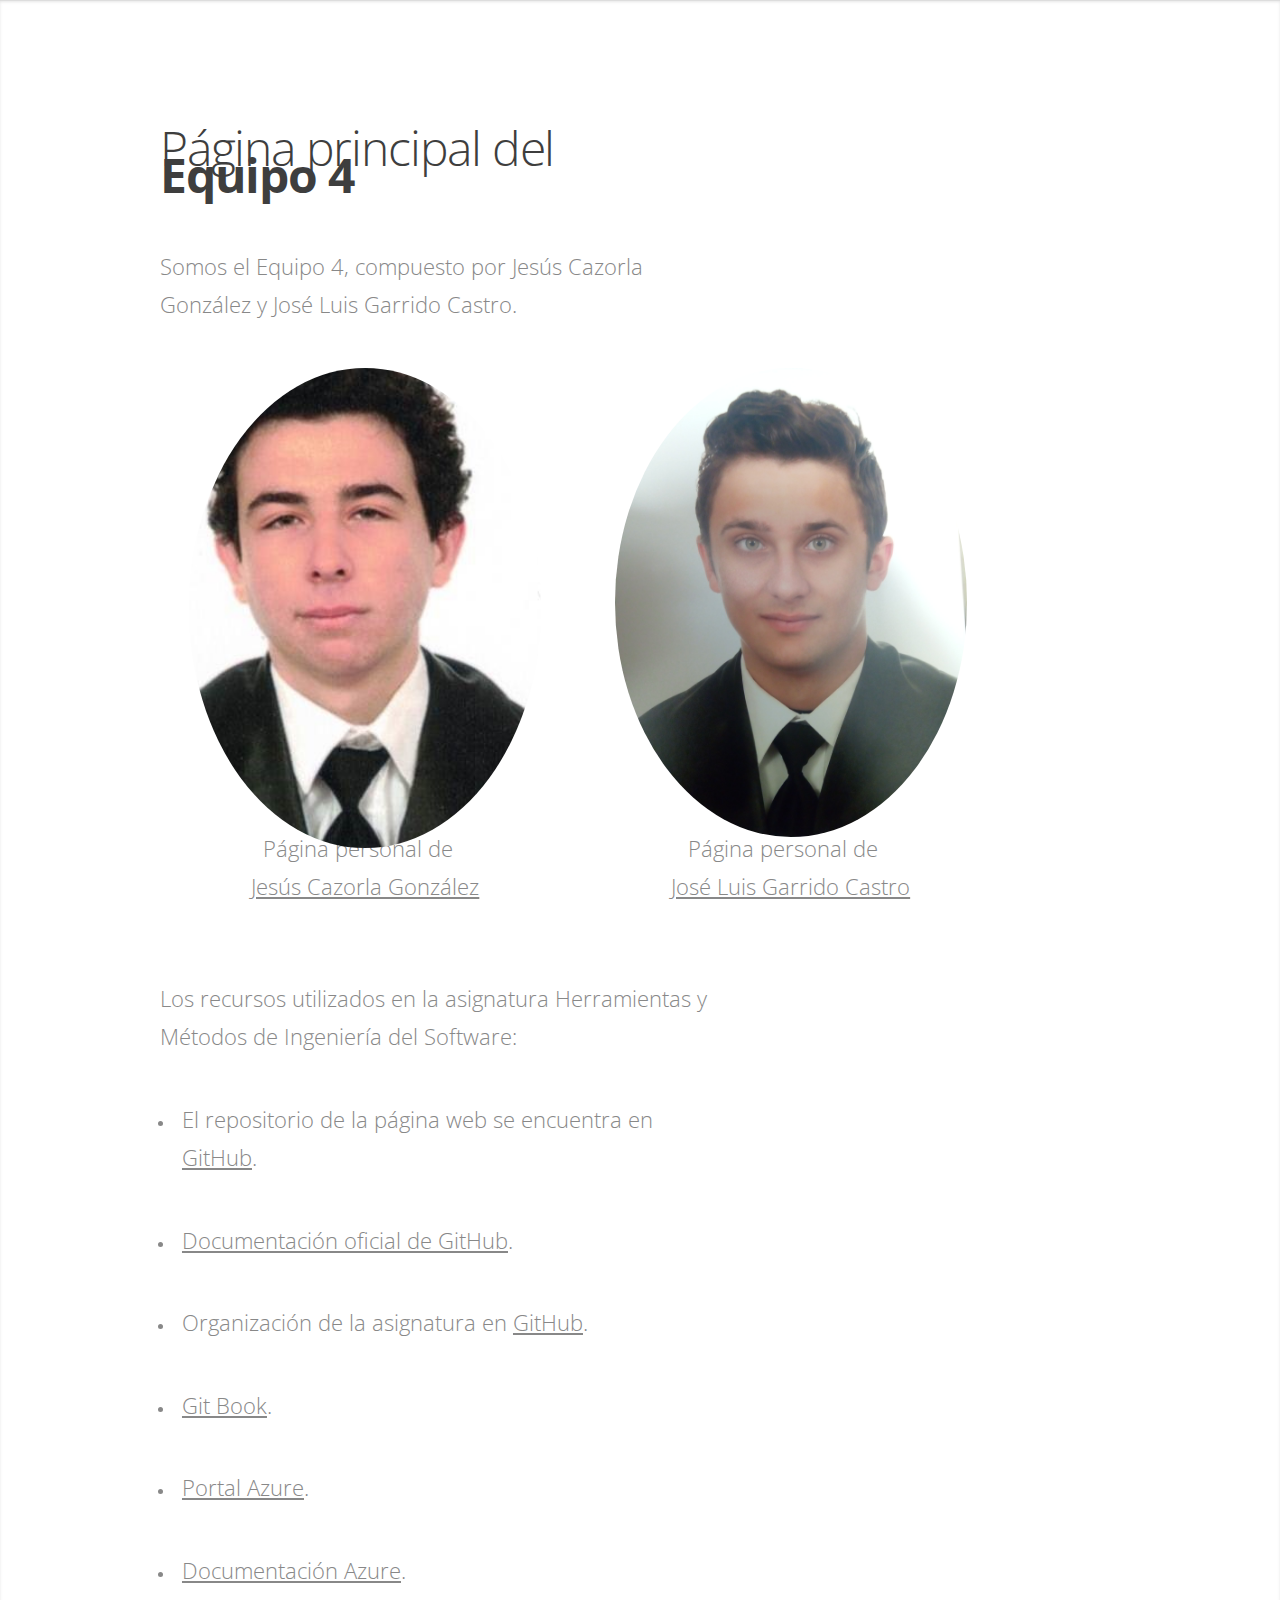
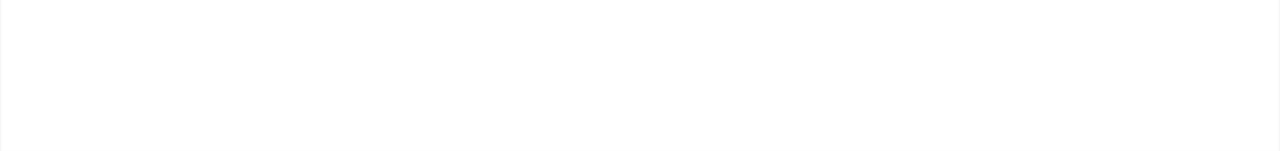
<file: index.html>
<!DOCTYPE HTML>
<html>
	<head>
		<title>Página del Equipo 4 - HMIS</title>
		<meta charset="utf-8" />
		<meta name="viewport" content="width=device-width, initial-scale=1, user-scalable=no" />
		<link rel="stylesheet" href="assets/css/main.css" />
	</head>
	<body class="is-preload">
	
			<!-- Home -->
			<article id="top" class="wrapper style1">
			
				<div class="container">
					<div class="row">
						<div class="col-8 col-7-large col-12-medium">
							<header>
								<h1>Página principal del <strong>Equipo 4</strong></h1>
							</header>
							<p>Somos el Equipo 4, compuesto por Jesús Cazorla González y José Luis Garrido Castro. </p>
							<table>
								<tbody>
								<tr>
								<td>
								<div class="col-4 col-5-large col-12-medium">
								<span class="image fit"><img src="images/foto_jesus.jpg" alt="" /></span>
							</div>	
								<br><br><br><br>	
								<div class = "textoimg">			
								<p>Página personal de</p>
								<div id="pagpersjesus">
								<p><a href="/jesuscazorla.html">Jesús Cazorla González</a></p>
								</div>
								</div>
							
							
								</td>
								<td>
									<div class= "imgjose">
									<div class="col-4 col-5-large col-12-medium">
									<span class="image fit"><img src="images/foto_mia.jpg" alt="" /></span>
									</div>
									<br><br><br><br>
									<div class = "textoimg">
										<p>Página personal de</p>
										<div id="pagpersjose">
										<p><a href="/joseluisgarrido.html">José Luis Garrido Castro</a></p>
										</div>								
									</div>
									</div>
									
							
								</td>
								</tr>
								</tbody>
								</table>
	
							
							
					
							<p>Los recursos utilizados en la asignatura Herramientas y Métodos de Ingeniería del Software:
								<ul>
									<li>
										<p>El repositorio de la página web se encuentra en <a href="https://github.com/hmis-equipo4/PaginaGrupo"> GitHub</a>.</p>
									</li>
									<li>
										<p><a href="https://docs.github.com/es"> Documentación oficial de GitHub</a>.</p>
									</li>
									<li>
										<p>Organización de la asignatura en <a href="https://github.com/ualhmis/">GitHub</a>.</p>
									</li>
									<li>
										<p><a href="https://git-scm.com/book/en/v2"> Git Book</a>.</p>
									</li>
									<li>
										<p><a href="https://azure.microsoft.com/es-es/features/azure-portal/"> Portal Azure</a>.</p>
									</li>
									<li>
										<p><a href="https://docs.microsoft.com/en-us/azure/?product=popular"> Documentación Azure</a>.</p>
									</li>
								
								</ul>
								
						</div>
					</div>
				</div>
			</article>



		<!-- Scripts -->
			<script src="assets/js/jquery.min.js"></script>
			<script src="assets/js/jquery.scrolly.min.js"></script>
			<script src="assets/js/browser.min.js"></script>
			<script src="assets/js/breakpoints.min.js"></script>
			<script src="assets/js/util.js"></script>
			<script src="assets/js/main.js"></script>

	</body>
</html>
</file>
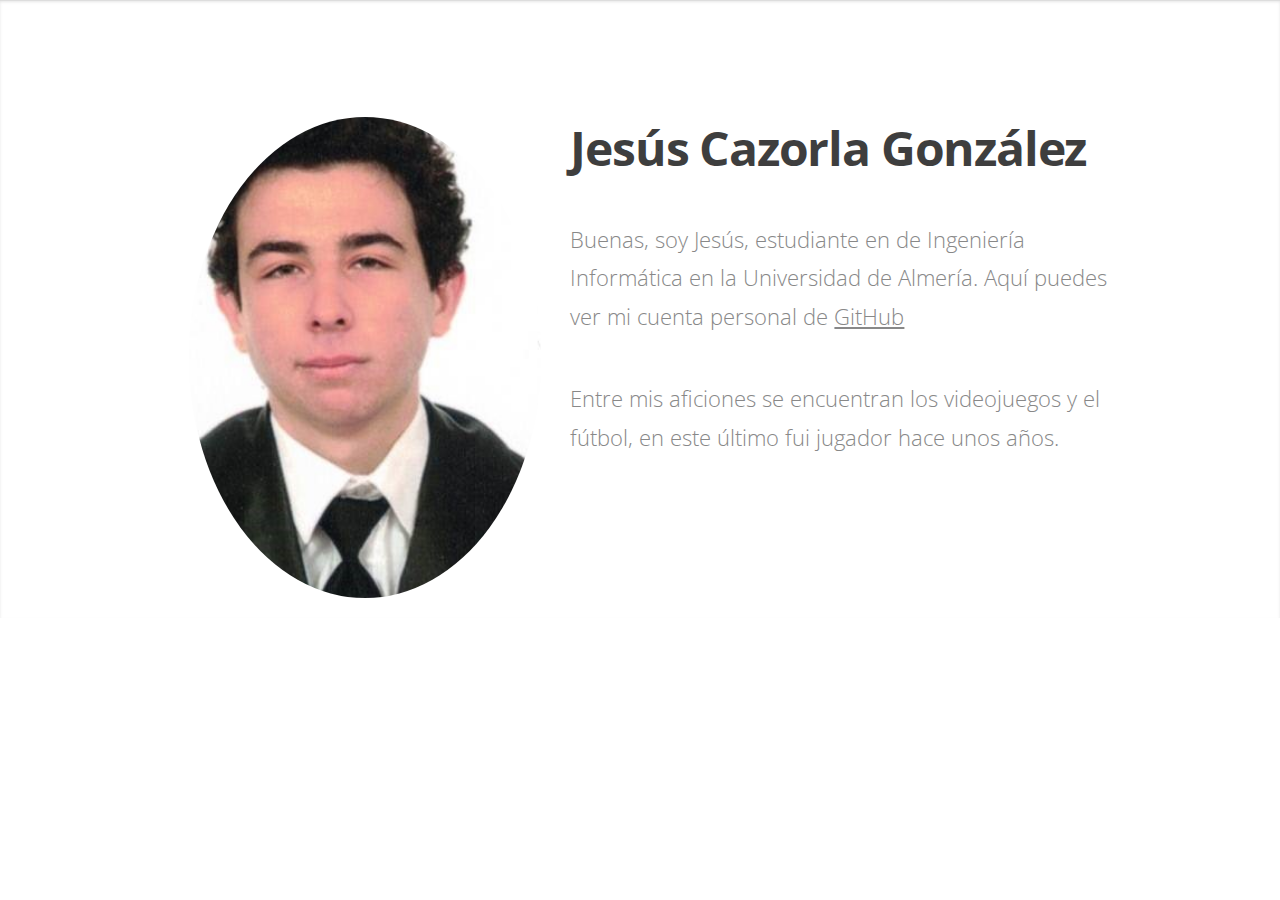
<file: jesuscazorla.html>
<!DOCTYPE HTML>
<!--
	Miniport by HTML5 UP
	html5up.net | @ajlkn
	Free for personal and commercial use under the CCA 3.0 license (html5up.net/license)
-->
<html>
	<head>
		<title>Página Jesús Cazorla</title>
		<meta charset="utf-8" />
		<meta name="viewport" content="width=device-width, initial-scale=1, user-scalable=no" />
		<link rel="stylesheet" href="assets/css/main.css" />
	</head>
	<body class="is-preload">
		<!-- Home -->
			<article id="top" class="wrapper style1">
				<div class="container">
					<div class="row">
						<div class="col-4 col-5-large col-12-medium">
							<span class="image fit"><img src="images/foto_jesus.jpg" alt="" /></span>
						</div>
						<div class="col-8 col-7-large col-12-medium">
							<header>
								<h1><strong>Jesús Cazorla González</strong></h1>
							</header>
							<p></a>Buenas, soy Jesús, estudiante en de Ingeniería Informática en la Universidad de Almería. Aquí puedes ver mi cuenta personal de <a href="https://github.com/jesuscazorla">GitHub</a> 
							<p>Entre mis aficiones se encuentran los videojuegos y el fútbol, en este último fui jugador hace unos años.</p>
							
						</div>
					</div>
				</div>
			</article>
	</body>
</html>
</file>
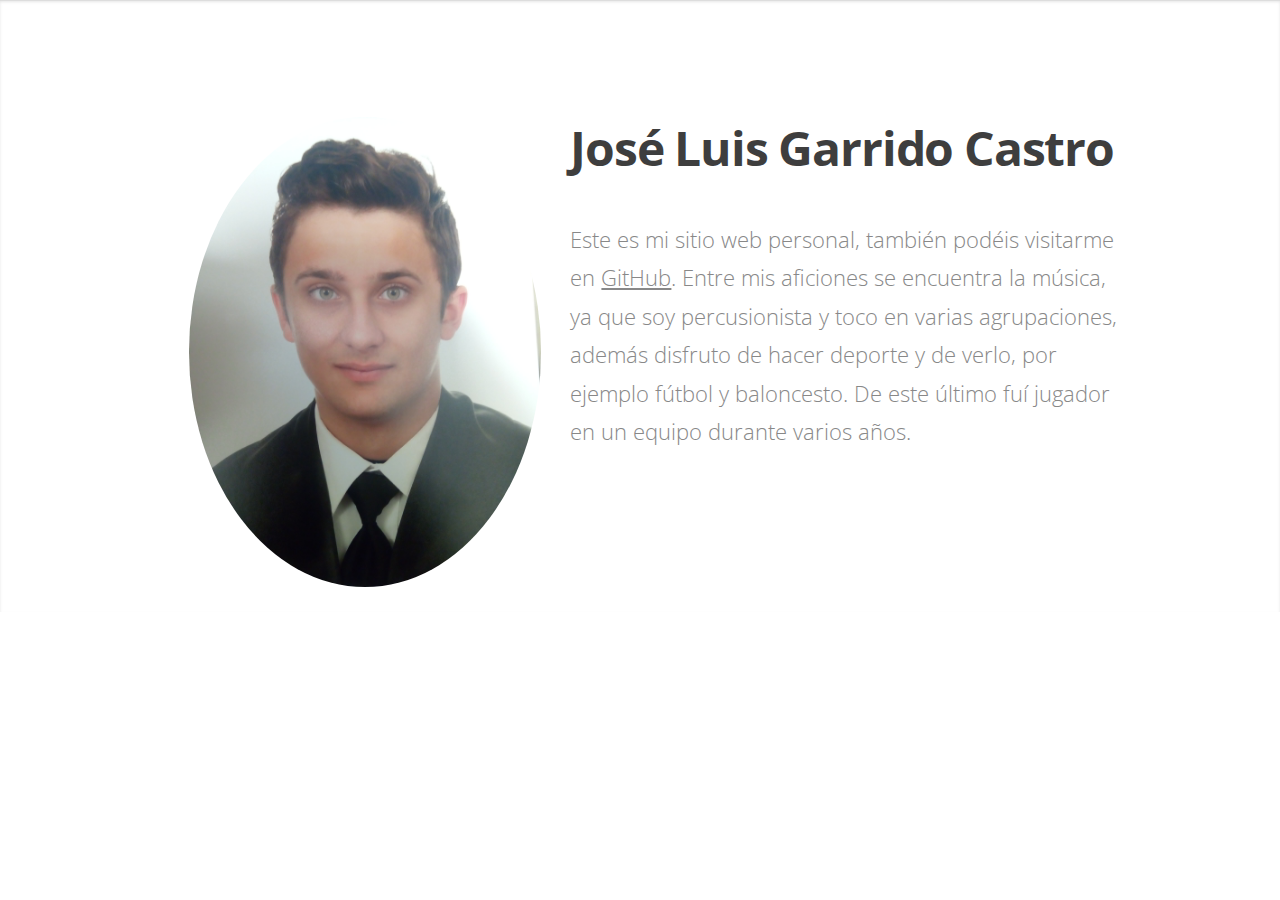
<file: joseluisgarrido.html>
<!DOCTYPE HTML>
<!--
	Miniport by HTML5 UP
	html5up.net | @ajlkn
	Free for personal and commercial use under the CCA 3.0 license (html5up.net/license)
-->
<html>
	<head>
		<title>Página José Luis</title>
		<meta charset="utf-8" />
		<meta name="viewport" content="width=device-width, initial-scale=1, user-scalable=no" />
		<link rel="stylesheet" href="assets/css/main.css" />
	</head>
	<body class="is-preload">
		<!-- Home -->
			<article id="top" class="wrapper style1">
				<div class="container">
					<div class="row">
						<div class="col-4 col-5-large col-12-medium">
							<span class="image fit"><img src="images/foto_mia.jpg" alt="" /></span>
						</div>
						<div class="col-8 col-7-large col-12-medium">
							<header>
								<h1><strong>José Luis Garrido Castro</strong></h1>
							</header>
							<p></a>Este es mi sitio web personal, también podéis visitarme en <a href="https://github.com/selugc4">GitHub</a>. Entre mis aficiones se encuentra la música, ya que soy percusionista y toco en varias agrupaciones, además disfruto de hacer deporte y de verlo, por ejemplo fútbol y baloncesto. De este último fuí jugador en un equipo durante varios años.</p>
						</div>
					</div>
				</div>
			</article>
	</body>
</html>
</file>
<file: assets/css/main.css>
@import url("https://fonts.googleapis.com/css?family=Open+Sans:300,300italic,600,600italic,700");
@import url("fontawesome-all.min.css");

/*
	Miniport by HTML5 UP
	html5up.net | @ajlkn
	Free for personal and commercial use under the CCA 3.0 license (html5up.net/license)
*/

html, body, div, span, applet, object,
iframe, h1, h2, h3, h4, h5, h6, p, blockquote,
pre, a, abbr, acronym, address, big, cite,
code, del, dfn, em, img, ins, kbd, q, s, samp,
small, strike, strong, sub, sup, tt, var, b,
u, i, center, dl, dt, dd, ol, ul, li, fieldset,
form, label, legend, table, caption, tbody,
tfoot, thead, tr, th, td, article, aside,
canvas, details, embed, figure, figcaption,
footer, header, hgroup, menu, nav, output, ruby,
section, summary, time, mark, audio, video {
	margin: 0;
	padding: 0;
	border: 0;
	font-size: 100%;
	font: inherit;
	vertical-align: baseline;}

article, aside, details, figcaption, figure,
footer, header, hgroup, menu, nav, section {
	display: block;}

body {
	line-height: 1;
}

ol, ul {
	list-style: none;
}

blockquote, q {
	quotes: none;
}

	blockquote:before, blockquote:after, q:before, q:after {
		content: '';
		content: none;
	}

table {
	border-collapse: collapse;
	border-spacing: 0;
}

body {
	-webkit-text-size-adjust: none;
}

mark {
	background-color: transparent;
	color: inherit;
}

input::-moz-focus-inner {
	border: 0;
	padding: 0;
}

input, select, textarea {
	-moz-appearance: none;
	-webkit-appearance: none;
	-ms-appearance: none;
	appearance: none;
}

/* Basic */

	html {
		box-sizing: border-box;
	}

	*, *:before, *:after {
		box-sizing: inherit;
	}

	body {
		
	}

		body.is-preload *, body.is-preload *:before, body.is-preload *:after {
			-moz-animation: none !important;
			-webkit-animation: none !important;
			-ms-animation: none !important;
			animation: none !important;
			-moz-transition: none !important;
			-webkit-transition: none !important;
			-ms-transition: none !important;
			transition: none !important;
		}

	body, input, textarea, select {
		font-family: 'Open Sans', sans-serif;
		line-height: 1.85em;
		color: #888;
		font-weight: 300;
		font-size: 13pt;
	}

	a {
		-moz-transition: color .2s ease-in-out;
		-webkit-transition: color .2s ease-in-out;
		-ms-transition: color .2s ease-in-out;
		transition: color .2s ease-in-out;
		color: #43B3E0;
		text-decoration: underline;
	}

		a:hover {
			color: #43bff0 !important;
		}

		a img {
			border: 0;
		}

	b, strong {
		font-weight: 600;
		color: #3e3e3e;
	}

	i, em {
		font-style: italic;
	}

	sub {
		position: relative;
		top: 0.5em;
		font-size: 0.8em;
	}

	sup {
		position: relative;
		top: -0.5em;
		font-size: 0.8em;
	}

	blockquote {
		border-left: solid 0.75em #eee;
		padding: 1em 0 1em 1.5em;
		font-style: italic;
	}

	h1, h2, h3, h4, h5, h6 {
		color: #3e3e3e;
		margin: 0 0 0.75em 0;
	}

	h1 a, h2 a, h3 a, h4 a, h5 a, h6 a {
		text-decoration: none;
		color: inherit;
	}

	h2, h3, h4, h5, h6 {
		font-weight: 700;
	}

	h1 {
		font-size: 3.25em;
		letter-spacing: -0.025em;
		font-weight: 300;
	}

		h1 strong {
			font-weight: 700;
		}

	h2 {
		font-size: 2em;
		letter-spacing: -0.015em;
	}

	h3 {
		font-size: 1.5em;
		letter-spacing: -0.015em;
	}

	em, i {
		font-style: italic;
	}

	br.clear {
		clear: both;
	}

	hr {
		border: 0;
		border-top: solid 1px #444;
		border-top-color: rgba(0, 0, 0, 0.35);
		box-shadow: 0px 1px 0px 0px rgba(255, 255, 255, 0.1);
		height: 1px;
		margin: 3em 0;
	}

	p, ul, ol, dl, table {
		margin-bottom: 2em;
	}

	header {
		margin: 0 0 3em 0;
	}

		header > p {
			font-size: 1.25em;
			margin: 0;
		}

	footer {
		margin: 3em 0 0 0;
	}

		footer > p {
			font-size: 1.25em;
		}

/* Container */

	.container {
		margin: 0 auto;
		max-width: calc(100% - 50px);
		width: 1200px;
	}

		.container.medium {
			width: 900px;
		}

		@media screen and (max-width: 1680px) {

			.container {
				width: 1200px;
			}

				.container.medium {
					width: 900px;
				}

		}

		@media screen and (max-width: 1280px) {

			.container {
				width: 960px;
			}

				.container.medium {
					width: 720px;
				}

		}

		@media screen and (max-width: 980px) {

			.container {
				width: 100%;
			}

				.container.medium {
					width: 75%;
				}

		}

		@media screen and (max-width: 736px) {

			.container {
				width: 100%;
				max-width: calc(100% - 30px);
			}

				.container.medium {
					width: 100%;
				}

		}

/* Row */

	.row {
		display: flex;
		flex-wrap: wrap;
		box-sizing: border-box;
		align-items: stretch;
	}

		.row > * {
			box-sizing: border-box;
		}

		.row.gtr-uniform > * > :last-child {
			margin-bottom: 0;
		}

		.row.aln-left {
			justify-content: flex-start;
		}

		.row.aln-center {
			justify-content: center;
		}

		.row.aln-right {
			justify-content: flex-end;
		}

		.row.aln-top {
			align-items: flex-start;
		}

		.row.aln-middle {
			align-items: center;
		}

		.row.aln-bottom {
			align-items: flex-end;
		}

		.row > .imp {
			order: -1;
		}

		.row > .col-1 {
			width: 8.33333%;
		}

		.row > .off-1 {
			margin-left: 8.33333%;
		}

		.row > .col-2 {
			width: 16.66667%;
		}

		.row > .off-2 {
			margin-left: 16.66667%;
		}

		.row > .col-3 {
			width: 25%;
		}

		.row > .off-3 {
			margin-left: 25%;
		}

		.row > .col-4 {
			width: 33.33333%;
		}

		.row > .off-4 {
			margin-left: 33.33333%;
		}

		.row > .col-5 {
			width: 41.66667%;
		}

		.row > .off-5 {
			margin-left: 41.66667%;
		}

		.row > .col-6 {
			width: 50%;
		}

		.row > .off-6 {
			margin-left: 50%;
		}

		.row > .col-7 {
			width: 58.33333%;
		}

		.row > .off-7 {
			margin-left: 58.33333%;
		}

		.row > .col-8 {
			width: 66.66667%;
		}

		.row > .off-8 {
			margin-left: 66.66667%;
		}

		.row > .col-9 {
			width: 75%;
		}

		.row > .off-9 {
			margin-left: 75%;
		}

		.row > .col-10 {
			width: 83.33333%;
		}

		.row > .off-10 {
			margin-left: 83.33333%;
		}

		.row > .col-11 {
			width: 91.66667%;
		}

		.row > .off-11 {
			margin-left: 91.66667%;
		}

		.row > .col-12 {
			width: 100%;
		}

		.row > .off-12 {
			margin-left: 100%;
		}

		.row.gtr-0 {
			margin-top: 0px;
			margin-left: 0px;
		}

			.row.gtr-0 > * {
				padding: 0px 0 0 0px;
			}

			.row.gtr-0.gtr-uniform {
				margin-top: 0px;
			}

				.row.gtr-0.gtr-uniform > * {
					padding-top: 0px;
				}

		.row.gtr-25 {
			margin-top: -6.25px;
			margin-left: -6.25px;
		}

			.row.gtr-25 > * {
				padding: 6.25px 0 0 6.25px;
			}

			.row.gtr-25.gtr-uniform {
				margin-top: -6.25px;
			}

				.row.gtr-25.gtr-uniform > * {
					padding-top: 6.25px;
				}

		.row.gtr-50 {
			margin-top: -12.5px;
			margin-left: -12.5px;
		}

			.row.gtr-50 > * {
				padding: 12.5px 0 0 12.5px;
			}

			.row.gtr-50.gtr-uniform {
				margin-top: -12.5px;
			}

				.row.gtr-50.gtr-uniform > * {
					padding-top: 12.5px;
				}

		.row {
			margin-top: -25px;
			margin-left: -25px;
		}

			.row > * {
				padding: 25px 0 0 25px;
			}

			.row.gtr-uniform {
				margin-top: -25px;
			}

				.row.gtr-uniform > * {
					padding-top: 25px;
				}

		.row.gtr-150 {
			margin-top: -37.5px;
			margin-left: -37.5px;
		}

			.row.gtr-150 > * {
				padding: 37.5px 0 0 37.5px;
			}

			.row.gtr-150.gtr-uniform {
				margin-top: -37.5px;
			}

				.row.gtr-150.gtr-uniform > * {
					padding-top: 37.5px;
				}

		.row.gtr-200 {
			margin-top: -50px;
			margin-left: -50px;
		}

			.row.gtr-200 > * {
				padding: 50px 0 0 50px;
			}

			.row.gtr-200.gtr-uniform {
				margin-top: -50px;
			}

				.row.gtr-200.gtr-uniform > * {
					padding-top: 50px;
				}

		@media screen and (max-width: 1680px) {

			.row {
				display: flex;
				flex-wrap: wrap;
				box-sizing: border-box;
				align-items: stretch;
			}

				.row > * {
					box-sizing: border-box;
				}

				.row.gtr-uniform > * > :last-child {
					margin-bottom: 0;
				}

				.row.aln-left {
					justify-content: flex-start;
				}

				.row.aln-center {
					justify-content: center;
				}

				.row.aln-right {
					justify-content: flex-end;
				}

				.row.aln-top {
					align-items: flex-start;
				}

				.row.aln-middle {
					align-items: center;
				}

				.row.aln-bottom {
					align-items: flex-end;
				}

				.row > .imp-xlarge {
					order: -1;
				}

				.row > .col-1-xlarge {
					width: 8.33333%;
				}

				.row > .off-1-xlarge {
					margin-left: 8.33333%;
				}

				.row > .col-2-xlarge {
					width: 16.66667%;
				}

				.row > .off-2-xlarge {
					margin-left: 16.66667%;
				}

				.row > .col-3-xlarge {
					width: 25%;
				}

				.row > .off-3-xlarge {
					margin-left: 25%;
				}

				.row > .col-4-xlarge {
					width: 33.33333%;
				}

				.row > .off-4-xlarge {
					margin-left: 33.33333%;
				}

				.row > .col-5-xlarge {
					width: 41.66667%;
				}

				.row > .off-5-xlarge {
					margin-left: 41.66667%;
				}

				.row > .col-6-xlarge {
					width: 50%;
				}

				.row > .off-6-xlarge {
					margin-left: 50%;
				}

				.row > .col-7-xlarge {
					width: 58.33333%;
				}

				.row > .off-7-xlarge {
					margin-left: 58.33333%;
				}

				.row > .col-8-xlarge {
					width: 66.66667%;
				}

				.row > .off-8-xlarge {
					margin-left: 66.66667%;
				}

				.row > .col-9-xlarge {
					width: 75%;
				}

				.row > .off-9-xlarge {
					margin-left: 75%;
				}

				.row > .col-10-xlarge {
					width: 83.33333%;
				}

				.row > .off-10-xlarge {
					margin-left: 83.33333%;
				}

				.row > .col-11-xlarge {
					width: 91.66667%;
				}

				.row > .off-11-xlarge {
					margin-left: 91.66667%;
				}

				.row > .col-12-xlarge {
					width: 100%;
				}

				.row > .off-12-xlarge {
					margin-left: 100%;
				}

				.row.gtr-0 {
					margin-top: 0px;
					margin-left: 0px;
				}

					.row.gtr-0 > * {
						padding: 0px 0 0 0px;
					}

					.row.gtr-0.gtr-uniform {
						margin-top: 0px;
					}

						.row.gtr-0.gtr-uniform > * {
							padding-top: 0px;
						}

				.row.gtr-25 {
					margin-top: -6.25px;
					margin-left: -6.25px;
				}

					.row.gtr-25 > * {
						padding: 6.25px 0 0 6.25px;
					}

					.row.gtr-25.gtr-uniform {
						margin-top: -6.25px;
					}

						.row.gtr-25.gtr-uniform > * {
							padding-top: 6.25px;
						}

				.row.gtr-50 {
					margin-top: -12.5px;
					margin-left: -12.5px;
				}

					.row.gtr-50 > * {
						padding: 12.5px 0 0 12.5px;
					}

					.row.gtr-50.gtr-uniform {
						margin-top: -12.5px;
					}

						.row.gtr-50.gtr-uniform > * {
							padding-top: 12.5px;
						}

				.row {
					margin-top: -25px;
					margin-left: -25px;
				}

					.row > * {
						padding: 25px 0 0 25px;
					}

					.row.gtr-uniform {
						margin-top: -25px;
					}

						.row.gtr-uniform > * {
							padding-top: 25px;
						}

				.row.gtr-150 {
					margin-top: -37.5px;
					margin-left: -37.5px;
				}

					.row.gtr-150 > * {
						padding: 37.5px 0 0 37.5px;
					}

					.row.gtr-150.gtr-uniform {
						margin-top: -37.5px;
					}

						.row.gtr-150.gtr-uniform > * {
							padding-top: 37.5px;
						}

				.row.gtr-200 {
					margin-top: -50px;
					margin-left: -50px;
				}

					.row.gtr-200 > * {
						padding: 50px 0 0 50px;
					}

					.row.gtr-200.gtr-uniform {
						margin-top: -50px;
					}

						.row.gtr-200.gtr-uniform > * {
							padding-top: 50px;
						}

		}

		@media screen and (max-width: 1280px) {

			.row {
				display: flex;
				flex-wrap: wrap;
				box-sizing: border-box;
				align-items: stretch;
			}

				.row > * {
					box-sizing: border-box;
				}

				.row.gtr-uniform > * > :last-child {
					margin-bottom: 0;
				}

				.row.aln-left {
					justify-content: flex-start;
				}

				.row.aln-center {
					justify-content: center;
				}

				.row.aln-right {
					justify-content: flex-end;
				}

				.row.aln-top {
					align-items: flex-start;
				}

				.row.aln-middle {
					align-items: center;
				}

				.row.aln-bottom {
					align-items: flex-end;
				}

				.row > .imp-large {
					order: -1;
				}

				.row > .col-1-large {
					width: 8.33333%;
				}

				.row > .off-1-large {
					margin-left: 8.33333%;
				}

				.row > .col-2-large {
					width: 16.66667%;
				}

				.row > .off-2-large {
					margin-left: 16.66667%;
				}

				.row > .col-3-large {
					width: 25%;
				}

				.row > .off-3-large {
					margin-left: 25%;
				}

				.row > .col-4-large {
					width: 33.33333%;
				}

				.row > .off-4-large {
					margin-left: 33.33333%;
				}

				.row > .col-5-large {
					width: 41.66667%;
				}

				.row > .off-5-large {
					margin-left: 41.66667%;
				}

				.row > .col-6-large {
					width: 50%;
				}

				.row > .off-6-large {
					margin-left: 50%;
				}

				.row > .col-7-large {
					width: 58.33333%;
				}

				.row > .off-7-large {
					margin-left: 58.33333%;
				}

				.row > .col-8-large {
					width: 66.66667%;
				}

				.row > .off-8-large {
					margin-left: 66.66667%;
				}

				.row > .col-9-large {
					width: 75%;
				}

				.row > .off-9-large {
					margin-left: 75%;
				}

				.row > .col-10-large {
					width: 83.33333%;
				}

				.row > .off-10-large {
					margin-left: 83.33333%;
				}

				.row > .col-11-large {
					width: 91.66667%;
				}

				.row > .off-11-large {
					margin-left: 91.66667%;
				}

				.row > .col-12-large {
					width: 100%;
				}

				.row > .off-12-large {
					margin-left: 100%;
				}

				.row.gtr-0 {
					margin-top: 0px;
					margin-left: 0px;
				}

					.row.gtr-0 > * {
						padding: 0px 0 0 0px;
					}

					.row.gtr-0.gtr-uniform {
						margin-top: 0px;
					}

						.row.gtr-0.gtr-uniform > * {
							padding-top: 0px;
						}

				.row.gtr-25 {
					margin-top: -6.25px;
					margin-left: -6.25px;
				}

					.row.gtr-25 > * {
						padding: 6.25px 0 0 6.25px;
					}

					.row.gtr-25.gtr-uniform {
						margin-top: -6.25px;
					}

						.row.gtr-25.gtr-uniform > * {
							padding-top: 6.25px;
						}

				.row.gtr-50 {
					margin-top: -12.5px;
					margin-left: -12.5px;
				}

					.row.gtr-50 > * {
						padding: 12.5px 0 0 12.5px;
					}

					.row.gtr-50.gtr-uniform {
						margin-top: -12.5px;
					}

						.row.gtr-50.gtr-uniform > * {
							padding-top: 12.5px;
						}

				.row {
					margin-top: -25px;
					margin-left: -25px;
				}

					.row > * {
						padding: 25px 0 0 25px;
					}

					.row.gtr-uniform {
						margin-top: -25px;
					}

						.row.gtr-uniform > * {
							padding-top: 25px;
						}

				.row.gtr-150 {
					margin-top: -37.5px;
					margin-left: -37.5px;
				}

					.row.gtr-150 > * {
						padding: 37.5px 0 0 37.5px;
					}

					.row.gtr-150.gtr-uniform {
						margin-top: -37.5px;
					}

						.row.gtr-150.gtr-uniform > * {
							padding-top: 37.5px;
						}

				.row.gtr-200 {
					margin-top: -50px;
					margin-left: -50px;
				}

					.row.gtr-200 > * {
						padding: 50px 0 0 50px;
					}

					.row.gtr-200.gtr-uniform {
						margin-top: -50px;
					}

						.row.gtr-200.gtr-uniform > * {
							padding-top: 50px;
						}

		}

		@media screen and (max-width: 980px) {

			.row {
				display: flex;
				flex-wrap: wrap;
				box-sizing: border-box;
				align-items: stretch;
			}

				.row > * {
					box-sizing: border-box;
				}

				.row.gtr-uniform > * > :last-child {
					margin-bottom: 0;
				}

				.row.aln-left {
					justify-content: flex-start;
				}

				.row.aln-center {
					justify-content: center;
				}

				.row.aln-right {
					justify-content: flex-end;
				}

				.row.aln-top {
					align-items: flex-start;
				}

				.row.aln-middle {
					align-items: center;
				}

				.row.aln-bottom {
					align-items: flex-end;
				}

				.row > .imp-medium {
					order: -1;
				}

				.row > .col-1-medium {
					width: 8.33333%;
				}

				.row > .off-1-medium {
					margin-left: 8.33333%;
				}

				.row > .col-2-medium {
					width: 16.66667%;
				}

				.row > .off-2-medium {
					margin-left: 16.66667%;
				}

				.row > .col-3-medium {
					width: 25%;
				}

				.row > .off-3-medium {
					margin-left: 25%;
				}

				.row > .col-4-medium {
					width: 33.33333%;
				}

				.row > .off-4-medium {
					margin-left: 33.33333%;
				}

				.row > .col-5-medium {
					width: 41.66667%;
				}

				.row > .off-5-medium {
					margin-left: 41.66667%;
				}

				.row > .col-6-medium {
					width: 50%;
				}

				.row > .off-6-medium {
					margin-left: 50%;
				}

				.row > .col-7-medium {
					width: 58.33333%;
				}

				.row > .off-7-medium {
					margin-left: 58.33333%;
				}

				.row > .col-8-medium {
					width: 66.66667%;
				}

				.row > .off-8-medium {
					margin-left: 66.66667%;
				}

				.row > .col-9-medium {
					width: 75%;
				}

				.row > .off-9-medium {
					margin-left: 75%;
				}

				.row > .col-10-medium {
					width: 83.33333%;
				}

				.row > .off-10-medium {
					margin-left: 83.33333%;
				}

				.row > .col-11-medium {
					width: 91.66667%;
				}

				.row > .off-11-medium {
					margin-left: 91.66667%;
				}

				.row > .col-12-medium {
					width: 100%;
				}

				.row > .off-12-medium {
					margin-left: 100%;
				}

				.row.gtr-0 {
					margin-top: 0px;
					margin-left: 0px;
				}

					.row.gtr-0 > * {
						padding: 0px 0 0 0px;
					}

					.row.gtr-0.gtr-uniform {
						margin-top: 0px;
					}

						.row.gtr-0.gtr-uniform > * {
							padding-top: 0px;
						}

				.row.gtr-25 {
					margin-top: -6.25px;
					margin-left: -6.25px;
				}

					.row.gtr-25 > * {
						padding: 6.25px 0 0 6.25px;
					}

					.row.gtr-25.gtr-uniform {
						margin-top: -6.25px;
					}

						.row.gtr-25.gtr-uniform > * {
							padding-top: 6.25px;
						}

				.row.gtr-50 {
					margin-top: -12.5px;
					margin-left: -12.5px;
				}

					.row.gtr-50 > * {
						padding: 12.5px 0 0 12.5px;
					}

					.row.gtr-50.gtr-uniform {
						margin-top: -12.5px;
					}

						.row.gtr-50.gtr-uniform > * {
							padding-top: 12.5px;
						}

				.row {
					margin-top: -25px;
					margin-left: -25px;
				}

					.row > * {
						padding: 25px 0 0 25px;
					}

					.row.gtr-uniform {
						margin-top: -25px;
					}

						.row.gtr-uniform > * {
							padding-top: 25px;
						}

				.row.gtr-150 {
					margin-top: -37.5px;
					margin-left: -37.5px;
				}

					.row.gtr-150 > * {
						padding: 37.5px 0 0 37.5px;
					}

					.row.gtr-150.gtr-uniform {
						margin-top: -37.5px;
					}

						.row.gtr-150.gtr-uniform > * {
							padding-top: 37.5px;
						}

				.row.gtr-200 {
					margin-top: -50px;
					margin-left: -50px;
				}

					.row.gtr-200 > * {
						padding: 50px 0 0 50px;
					}

					.row.gtr-200.gtr-uniform {
						margin-top: -50px;
					}

						.row.gtr-200.gtr-uniform > * {
							padding-top: 50px;
						}

		}

		@media screen and (max-width: 736px) {

			.row {
				display: flex;
				flex-wrap: wrap;
				box-sizing: border-box;
				align-items: stretch;
			}

				.row > * {
					box-sizing: border-box;
				}

				.row.gtr-uniform > * > :last-child {
					margin-bottom: 0;
				}

				.row.aln-left {
					justify-content: flex-start;
				}

				.row.aln-center {
					justify-content: center;
				}

				.row.aln-right {
					justify-content: flex-end;
				}

				.row.aln-top {
					align-items: flex-start;
				}

				.row.aln-middle {
					align-items: center;
				}

				.row.aln-bottom {
					align-items: flex-end;
				}

				.row > .imp-small {
					order: -1;
				}

				.row > .col-1-small {
					width: 8.33333%;
				}

				.row > .off-1-small {
					margin-left: 8.33333%;
				}

				.row > .col-2-small {
					width: 16.66667%;
				}

				.row > .off-2-small {
					margin-left: 16.66667%;
				}

				.row > .col-3-small {
					width: 25%;
				}

				.row > .off-3-small {
					margin-left: 25%;
				}

				.row > .col-4-small {
					width: 33.33333%;
				}

				.row > .off-4-small {
					margin-left: 33.33333%;
				}

				.row > .col-5-small {
					width: 41.66667%;
				}

				.row > .off-5-small {
					margin-left: 41.66667%;
				}

				.row > .col-6-small {
					width: 50%;
				}

				.row > .off-6-small {
					margin-left: 50%;
				}

				.row > .col-7-small {
					width: 58.33333%;
				}

				.row > .off-7-small {
					margin-left: 58.33333%;
				}

				.row > .col-8-small {
					width: 66.66667%;
				}

				.row > .off-8-small {
					margin-left: 66.66667%;
				}

				.row > .col-9-small {
					width: 75%;
				}

				.row > .off-9-small {
					margin-left: 75%;
				}

				.row > .col-10-small {
					width: 83.33333%;
				}

				.row > .off-10-small {
					margin-left: 83.33333%;
				}

				.row > .col-11-small {
					width: 91.66667%;
				}

				.row > .off-11-small {
					margin-left: 91.66667%;
				}

				.row > .col-12-small {
					width: 100%;
				}

				.row > .off-12-small {
					margin-left: 100%;
				}

				.row.gtr-0 {
					margin-top: 0px;
					margin-left: 0px;
				}

					.row.gtr-0 > * {
						padding: 0px 0 0 0px;
					}

					.row.gtr-0.gtr-uniform {
						margin-top: 0px;
					}

						.row.gtr-0.gtr-uniform > * {
							padding-top: 0px;
						}

				.row.gtr-25 {
					margin-top: -3.75px;
					margin-left: -3.75px;
				}

					.row.gtr-25 > * {
						padding: 3.75px 0 0 3.75px;
					}

					.row.gtr-25.gtr-uniform {
						margin-top: -3.75px;
					}

						.row.gtr-25.gtr-uniform > * {
							padding-top: 3.75px;
						}

				.row.gtr-50 {
					margin-top: -7.5px;
					margin-left: -7.5px;
				}

					.row.gtr-50 > * {
						padding: 7.5px 0 0 7.5px;
					}

					.row.gtr-50.gtr-uniform {
						margin-top: -7.5px;
					}

						.row.gtr-50.gtr-uniform > * {
							padding-top: 7.5px;
						}

				.row {
					margin-top: -15px;
					margin-left: -15px;
				}

					.row > * {
						padding: 15px 0 0 15px;
					}

					.row.gtr-uniform {
						margin-top: -15px;
					}

						.row.gtr-uniform > * {
							padding-top: 15px;
						}

				.row.gtr-150 {
					margin-top: -22.5px;
					margin-left: -22.5px;
				}

					.row.gtr-150 > * {
						padding: 22.5px 0 0 22.5px;
					}

					.row.gtr-150.gtr-uniform {
						margin-top: -22.5px;
					}

						.row.gtr-150.gtr-uniform > * {
							padding-top: 22.5px;
						}

				.row.gtr-200 {
					margin-top: -30px;
					margin-left: -30px;
				}

					.row.gtr-200 > * {
						padding: 30px 0 0 30px;
					}

					.row.gtr-200.gtr-uniform {
						margin-top: -30px;
					}

						.row.gtr-200.gtr-uniform > * {
							padding-top: 30px;
						}

		}

/* Form */

	form label {
		color: #3e3e3e;
		font-weight: 700;
		display: block;
		margin: 0 0 0.5em 0;
	}

	form input[type=text],
	form input[type=email],
	form input[type=password],
	form select,
	form textarea {
		-moz-transition: background .2s ease-in-out, box-shadow .2s ease-in-out;
		-webkit-transition: background .2s ease-in-out, box-shadow .2s ease-in-out;
		-ms-transition: background .2s ease-in-out, box-shadow .2s ease-in-out;
		transition: background .2s ease-in-out, box-shadow .2s ease-in-out;
		-webkit-appearance: none;
		display: block;
		border: 0;
		padding: 0.75em;
		font-size: 1em;
		border-radius: 8px;
		border: solid 1px #ddd;
		background: #fff;
		color: #bbb;
		box-shadow: inset 0px 2px 3px 1px rgba(0, 0, 0, 0.05), 0px 1px 0px 0px rgba(255, 255, 255, 0.025);
		width: 100%;
	}

		form input[type=text]:focus,
		form input[type=email]:focus,
		form input[type=password]:focus,
		form select:focus,
		form textarea:focus {
			background: #fafafa;
			box-shadow: inset 0px 2px 5px 0px rgba(0, 0, 0, 0.05), 0px 1px 0px 0px rgba(255, 255, 255, 0.025), inset 0px 0px 2px 1px #43bff0;
		}

	form textarea {
		height: 15em;
	}

	form .actions:last-child {
		margin-bottom: 0;
	}

	form ::-webkit-input-placeholder {
		color: #555 !important;
	}

	form :-moz-placeholder {
		color: #555 !important;
	}

	form ::-moz-placeholder {
		color: #555 !important;
	}

	form :-ms-input-placeholder {
		color: #555 !important;
	}

	form ::-moz-focus-inner {
		border: 0;
	}

/* Tables */

	table {
		width: 100%;
	}

	table tr p{
		text-align: center;
		margin-bottom: ;
		
	}
		table.default {
			width: 100%;
		}

			table.default tr {
				border-top: solid 1px #eee;
			}

				table.default tr:first-child {
					border-top: 0;
				}

			table.default td {
				padding: 5em 1em 0.5em 1em;
			}

			table.default th {
				text-align: left;
				padding: 0.5em 1em 0.5em 1em;
				font-weight: 600;
				margin: 0 0 1em 0;
			}

			table.default thead {
				background: #4f4f4f;
				color: #fff;
			}

/* Section/Article */

	section, article {
		margin-bottom: 3em;
	}

	section > :last-child,
	article > :last-child,
	section:last-child,
	article:last-child {
		margin-bottom: 0;
	}

/* Image */

	.image {
		display: inline-block;
		position: relative;
	}

		.image img {
			display: block;
			width: 100%;
			margin-left: 2em;
		}

		.image.fit {
			display: block;
			width: 100%;
		
		}

		.image.featured {
			display: block;
			width: 100%;
			margin: 0 0 2em 0;
		}

		.image.left {
			float: left;
			margin: 0 2em 2em 0;
		}

		.image.centered {
			display: block;
			margin: 0 0 2em 0;
		}

			.image.centered img {
				margin: 0 auto;
				width: auto;
			}

/* Button */

	input[type="button"],
	input[type="submit"],
	input[type="reset"],
	button,
	.button {
		background-image: url("images/bg.png"), -moz-linear-gradient(top, rgba(0, 0, 0, 0), rgba(0, 0, 0, 0.2));
		background-image: url("images/bg.png"), -webkit-linear-gradient(top, rgba(0, 0, 0, 0), rgba(0, 0, 0, 0.2));
		background-image: url("images/bg.png"), -ms-linear-gradient(top, rgba(0, 0, 0, 0), rgba(0, 0, 0, 0.2));
		background-image: url("images/bg.png"), linear-gradient(top, rgba(0, 0, 0, 0), rgba(0, 0, 0, 0.2));
		-moz-transition: background-color .2s ease-in-out;
		-webkit-transition: background-color .2s ease-in-out;
		-ms-transition: background-color .2s ease-in-out;
		transition: background-color .2s ease-in-out;
		-webkit-appearance: none;
		position: relative;
		display: inline-block;
		color: #fff !important;
		text-decoration: none;
		font-weight: 700;
		border: 0;
		outline: 0;
		cursor: pointer;
		border-radius: 8px;
		text-shadow: -1px -1px 0.5px rgba(0, 0, 0, 0.5);
		overflow: hidden;
		box-shadow: inset 0px 0px 0px 1px rgba(0, 0, 0, 0.5), inset 0px 2px 1px 0px rgba(255, 255, 255, 0.75);
		background-color: #43B3E0;
		padding: 1em 2.35em 1em 2.35em;
		font-size: 1.1em;
		max-width: 24em;
	}

		input[type="button"]:hover,
		input[type="submit"]:hover,
		input[type="reset"]:hover,
		button:hover,
		.button:hover {
			background-color: #43bff0;
			color: #fff !important;
		}

		input[type="button"]:active,
		input[type="submit"]:active,
		input[type="reset"]:active,
		button:active,
		.button:active {
			background-color: #3BA8D3;
			top: 1px;
		}

		input[type="button"].large,
		input[type="submit"].large,
		input[type="reset"].large,
		button.large,
		.button.large {
			font-size: 1.5em;
			letter-spacing: -0.025em;
		}

		input[type="button"].alt,
		input[type="submit"].alt,
		input[type="reset"].alt,
		button.alt,
		.button.alt {
			background-color: #444;
			box-shadow: inset 0px 0px 0px 1px #242424, inset 0px 2px 1px 0px rgba(255, 255, 255, 0.2);
		}

			input[type="button"].alt:hover,
			input[type="submit"].alt:hover,
			input[type="reset"].alt:hover,
			button.alt:hover,
			.button.alt:hover {
				background-color: #4f4f4f;
				color: #fff !important;
			}

			input[type="button"].alt:active,
			input[type="submit"].alt:active,
			input[type="reset"].alt:active,
			button.alt:active,
			.button.alt:active {
				background-color: #3f3f3f;
			}

/* List */

	ul {
		list-style: disc;
		padding-left: 1em;
	}

		ul li {
			padding-left: 0.5em;
		}
	

	ol {
		list-style: decimal;
		padding-left: 1.25em;
	}

		ol li {
			padding-left: 0.25em;
		}

/* Social */

	ul.social {
		cursor: default;
		margin: 0;
		list-style: none;
		padding-left: 0;
	}

		ul.social li {
			position: relative;
			display: inline-block;
			margin: 0.25em;
			top: 0;
			padding-left: 0;
		}

			ul.social li a {
				-moz-transition: top .2s ease-in-out;
				-webkit-transition: top .2s ease-in-out;
				-ms-transition: top .2s ease-in-out;
				transition: top .2s ease-in-out;
				display: block;
				width: 48px;
				height: 48px;
				border-radius: 6px;
				top: 0;
				position: relative;
			}

				ul.social li a:before {
					background-image: url("images/bg.png"), -moz-linear-gradient(top, rgba(0, 0, 0, 0), rgba(0, 0, 0, 0.2));
					background-image: url("images/bg.png"), -webkit-linear-gradient(top, rgba(0, 0, 0, 0), rgba(0, 0, 0, 0.2));
					background-image: url("images/bg.png"), -ms-linear-gradient(top, rgba(0, 0, 0, 0), rgba(0, 0, 0, 0.2));
					background-image: url("images/bg.png"), linear-gradient(top, rgba(0, 0, 0, 0), rgba(0, 0, 0, 0.2));
					-moz-transition: background-color .2s ease-in-out;
					-webkit-transition: background-color .2s ease-in-out;
					-ms-transition: background-color .2s ease-in-out;
					transition: background-color .2s ease-in-out;
					background-color: #444;
					border-radius: 6px;
					box-shadow: inset 0px 0px 0px 1px #282828, inset 0px 2px 1px 0px rgba(255, 255, 255, 0.1);
					color: #2E2E2E !important;
					display: block;
					font-size: 26px;
					height: 48px;
					line-height: 48px;
					text-align: center;
					outline: 0;
					overflow: hidden;
					text-shadow: 1px 1px 0px rgba(255, 255, 255, 0.1);
					width: 48px;
				}

				ul.social li a.fa-twitter {
					background-color: #2DAAE4;
				}

				ul.social li a.fa-facebook-f {
					background-color: #3C5A98;
				}

				ul.social li a.fa-dribbble {
					background-color: #C4376B;
				}

				ul.social li a.fa-linkedin-in {
					background-color: #006599;
				}

				ul.social li a.fa-tumblr {
					background-color: #51718A;
				}

				ul.social li a.fa-google-plus {
					background-color: #DA2713;
				}

				ul.social li a.fa-github {
					background-color: #FAFAFA;
				}

				ul.social li a.fa-rss {
					background-color: #F2600B;
				}

				ul.social li a.fa-instagram {
					background-color: #E0D7C8;
				}

				ul.social li a.fa-foursquare {
					background-color: #39A3D4;
				}

				ul.social li a.fa-skype {
					background-color: #10BEF1;
				}

				ul.social li a.fa-soundcloud {
					background-color: #FE5419;
				}

				ul.social li a.fa-youtube {
					background-color: #BF2E25;
				}

				ul.social li a.fa-blogger {
					background-color: #FF6501;
				}

				ul.social li a.fa-flickr {
					background-color: #0062DB;
				}

				ul.social li a.fa-vimeo {
					background-color: #4C8AB0;
				}

				ul.social li a:hover {
					top: -5px;
				}

					ul.social li a:hover:before {
						background-color: transparent;
					}

/* Actions */

	ul.actions {
		list-style: none;
		padding-left: 0;
	}

		ul.actions li {
			display: inline-block;
			margin: 0 0 0 1em;
			padding-left: 0;
		}

			ul.actions li:first-child {
				margin-left: 0;
			}

/* Box */

	.box {
		background: #fff;
		box-shadow: inset 0px 0px 0px 1px rgba(0, 0, 0, 0.15), 0px 2px 3px 0px rgba(0, 0, 0, 0.1);
		text-align: center;
		padding: 2em;
	}

		.box.style1 {
			padding: 3em 2em 3.5em 2em;
		}

			.box.style1 h3 {
				margin-bottom: 0.5em;
			}

		.box.style2 h3 {
			margin-bottom: 0.25em;
		}

		.box.style2 .image {
			position: relative;
			left: 2em;
			top: 2em;
			margin: -4em 0 4em -4em;
			width: auto;
		}

/* Icons */

	.icon {
		text-decoration: none;
		text-decoration: none;
	}

		.icon:before {
			-moz-osx-font-smoothing: grayscale;
			-webkit-font-smoothing: antialiased;
			display: inline-block;
			font-style: normal;
			font-variant: normal;
			text-rendering: auto;
			line-height: 1;
			text-transform: none !important;
			font-family: 'Font Awesome 5 Free';
			font-weight: 400;
		}

		.icon:before {
			font-size: 1.25em;
		}

		.icon > .label {
			display: none;
		}

		.icon.solid:before {
			font-weight: 900;
		}

		.icon.brands:before {
			font-family: 'Font Awesome 5 Brands';
		}

		.icon.featured {
			color: #EA8A95;
			display: block;
			margin: 0 0 1.5em 0;
			cursor: default;
		}

			.icon.featured:before {
				font-size: 6em;
			}

/* Wrappers */

	.wrapper {
		background-image: url("images/bg.png");
		box-shadow: inset 0px 1px 0px 0px rgba(0, 0, 0, 0.05), inset 0px 2px 3px 0px rgba(0, 0, 0, 0.1);
		padding: 8em 0 8em 0;
		text-align: center;
	}

		.wrapper.style1 {
			background-image: none;
			background-color: #fff;
		}

		.wrapper.style2 {
			background-color: #fafafa;
			text-shadow: 1px 1px 0px #fff;
		}

		.wrapper.style3 {
			background-color: #f4f4f4;
			text-shadow: 1px 1px 0px #fff;
		}

		.wrapper.style4 {
			background-color: #303030;
			color: #999;
			text-shadow: -1px -1px 0px #181818;
		}

			.wrapper.style4 h1, .wrapper.style4 h2, .wrapper.style4 h3, .wrapper.style4 h4, .wrapper.style4 h5, .wrapper.style4 h6 {
				color: #fff;
			}

			.wrapper.style4 form input[type=text],
			.wrapper.style4 form input[type=password],
			.wrapper.style4 form select,
			.wrapper.style4 form textarea {
				border: none;
				background: #282828;
			}

				.wrapper.style4 form input[type=text]:focus,
				.wrapper.style4 form input[type=password]:focus,
				.wrapper.style4 form select:focus,
				.wrapper.style4 form textarea:focus {
					background: #252525;
				}

/* Nav */

	#nav {
		background-color: #282828;
		text-align: center;
		position: fixed;
		left: 0;
		top: 0;
		width: 100%;
		z-index: 10000;
		cursor: default;
		height: 3.5em;
		line-height: 3.5em;
	}

		#nav ul {
			margin-bottom: 0;
			list-style: none;
			padding-left: 0;
		}

		#nav li {
			display: inline-block;
			padding-left: 0;
		}

		#nav a {
			-moz-transition: background-color .2s ease-in-out;
			-webkit-transition: background-color .2s ease-in-out;
			-ms-transition: background-color .2s ease-in-out;
			transition: background-color .2s ease-in-out;
			position: relative;
			display: block;
			color: #fff;
			text-decoration: none;
			outline: 0;
			font-weight: 600;
			border-radius: 8px;
			color: #fff;
			height: 2.5em;
			line-height: 2.5em;
			padding: 0 1.25em;
		}

			#nav a:hover {
				color: #fff !important;
				background: #383838;
			}

			#nav a.active {
				background: #484848;
			}

				#nav a.active:before {
					content: '';
					display: block;
					position: absolute;
					bottom: -0.6em;
					left: 50%;
					margin-left: -0.75em;
					border-left: solid 0.75em transparent;
					border-right: solid 0.75em transparent;
					border-top: solid 0.6em #282828;
				}

/* Articles */

	body > article {
		margin-bottom: 0;
	}

	#top {
		padding: 10em 0 10em 0;
		text-align: left;
	}

		#top .image {
			border-radius: 100%;
			width: 20em;
			height: 20em;
			margin: 0;
		}

			#top .image img {
				border-radius: 100%;
			}

		#top h1 {
			margin-top: 0.35em;
		}

		#top p {
			font-size: 1.5em;
			line-height: 1.75em;
		}

			#top p a {
				color: inherit;
			}

	#contact footer {
		font-size: 0.9em;
	}

/* Copyright */

	#copyright {
		color: #666;
		font-size: 1em;
		line-height: 1em;
		list-style: none;
		padding-left: 0;
		margin-bottom: 0;
	}

		#copyright li {
			display: inline-block;
			border-left: solid 1px rgba(0, 0, 0, 0.5);
			box-shadow: -1px 0px 0px 0px rgba(255, 255, 255, 0.1);
			padding: 0 0 0 1em;
			margin: 0 0 0 1em;
		}

			#copyright li:first-child {
				border: 0;
				box-shadow: none;
				padding-left: 0;
				margin-left: 0;
			}

		#copyright a {
			-moz-transition: color .2s ease-in-out;
			-webkit-transition: color .2s ease-in-out;
			-ms-transition: color .2s ease-in-out;
			transition: color .2s ease-in-out;
			color: inherit;
		}

			#copyright a:hover {
				color: #777;
			}

/* Large */

	@media screen and (max-width: 1280px) {

		/* Basic */

			body {
				font-size: 11pt;
			}

			input, textarea, select {
				font-size: 11pt;
			}

			header {
				margin: 0 0 4em 0;
			}

		/* Wrappers */

			.wrapper {
				padding: 5em 0 5em 0;
				text-align: center;
			}

				.wrapper.style4 .row-special {
					margin: 2em 0 0 0;
					padding: 2em 0 2em 0;
				}

		/* Articles */

			#top {
				padding: 8em 0;
			}

				#top .image {
					width: 24em;
					height: 24em;
					margin: 0;
				}

	}

/* Medium */

	@media screen and (max-width: 980px) {

		/* Articles */

			#top {
				text-align: center;
				padding: 5em 0;
			}

				#top .image {
					margin: 0 auto 2em auto;
				}

	}

/* Small */

	@media screen and (max-width: 736px) {

		/* Basic */

			body {
				padding-top: 44px;
			}

			body, input, textarea, select {
				line-height: 1.75em;
				font-size: 10pt;
				letter-spacing: 0;
			}

			h1, h2, h3, h4, h5, h6 {
				font-size: 1.25em;
				margin: 0 0 0.4em 0;
			}

			h1 {
				font-size: 2.25em;
				line-height: 1.25em;
			}

			header {
				margin: 0 0 2em 0;
			}

				header > p {
					font-size: 1.25em;
				}

			footer {
				margin: 2.5em 0 0 0;
			}

				footer > p {
					font-size: 1.25em;
				}

			hr {
				margin: 1.5em 0 2em 0;
			}

		/* Section/Article */

			section, article {
				clear: both;
			}

		/* Button */

			input[type="button"],
			input[type="submit"],
			input[type="reset"],
			button,
			.button {
				text-align: center;
				font-size: 1.2em;
				width: 100%;
				padding: 1em 0 1em 0;
			}

				input[type="button"].large,
				input[type="submit"].large,
				input[type="reset"].large,
				button.large,
				.button.large {
					font-size: 1.2em;
					letter-spacing: 0;
				}

		/* Social */

			ul.social {
				padding: 1em 0.5em 0 0.5em;
			}

				ul.social li {
					margin: 0.5em 0.5em 0.5em 0.5em;
				}

					ul.social li a {
						top: 0 !important;
					}

						ul.social li a:before {
							background-color: transparent !important;
						}

		/* Actions */

			ul.actions {
				margin: 0;
			}

				ul.actions li {
					display: block;
					margin: 15px 0 0 0;
				}

					ul.actions li:first-child {
						margin-top: 0;
					}

		/* Box */

			.box {
				padding: 30px 20px 30px 20px;
				margin: 0 0 20px 0 !important;
			}

				.box h3 {
					margin-bottom: 0.25em;
				}

				.box .image.centered {
					margin-bottom: 1em;
				}

				.box .image.featured {
					position: relative;
					left: 20px;
					top: 20px;
					margin: -50px 0 50px -40px;
					width: auto;
				}

				.box.style1 {
					max-width: 32em;
					margin-left: auto !important;
					margin-right: auto !important;
				}

				.box.style2 {
					max-width: 32em;
					margin-left: auto !important;
					margin-right: auto !important;
				}

		/* Wrappers */

			.wrapper {
				padding: 3em 0;
				text-align: center;
			}

		/* Nav */

			#nav {
				height: 44px;
				line-height: 44px;
			}

				#nav a {
					padding: 0 0.75em;
					height: inherit;
					line-height: inherit;
					border-radius: 0;
				}

					#nav a:hover {
						background-color: transparent;
					}

		/* Articles */

			#top {
				padding: 3em 0;
			}

				#top .image {
					width: 15em;
					height: 15em;
					margin-bottom: 0;
				}

				#top p {
					font-size: 1em;
				}

			#contact footer {
				margin: 0;
			}

		/* Copyright */

			#copyright {
				font-size: 1em;
				margin: 0;
			}

				#copyright li {
					display: block;
					margin: 1em 0 0 0;
					padding: 0;
					box-shadow: none;
					border-left: 0;
				}

					#copyright li:first-child {
						margin-top: 0;
					}

	}
	#pagpersjesus{
		margin-top: -3em;	
		margin-left: 1em;

	}
	#pagpersjose{
		margin-top: -3em;
		margin-left: 1em;
	}
	.imgjose{
		margin-left: 5em;
	}
	.textoimg{
		margin-left: 3em;
	}
</file>
